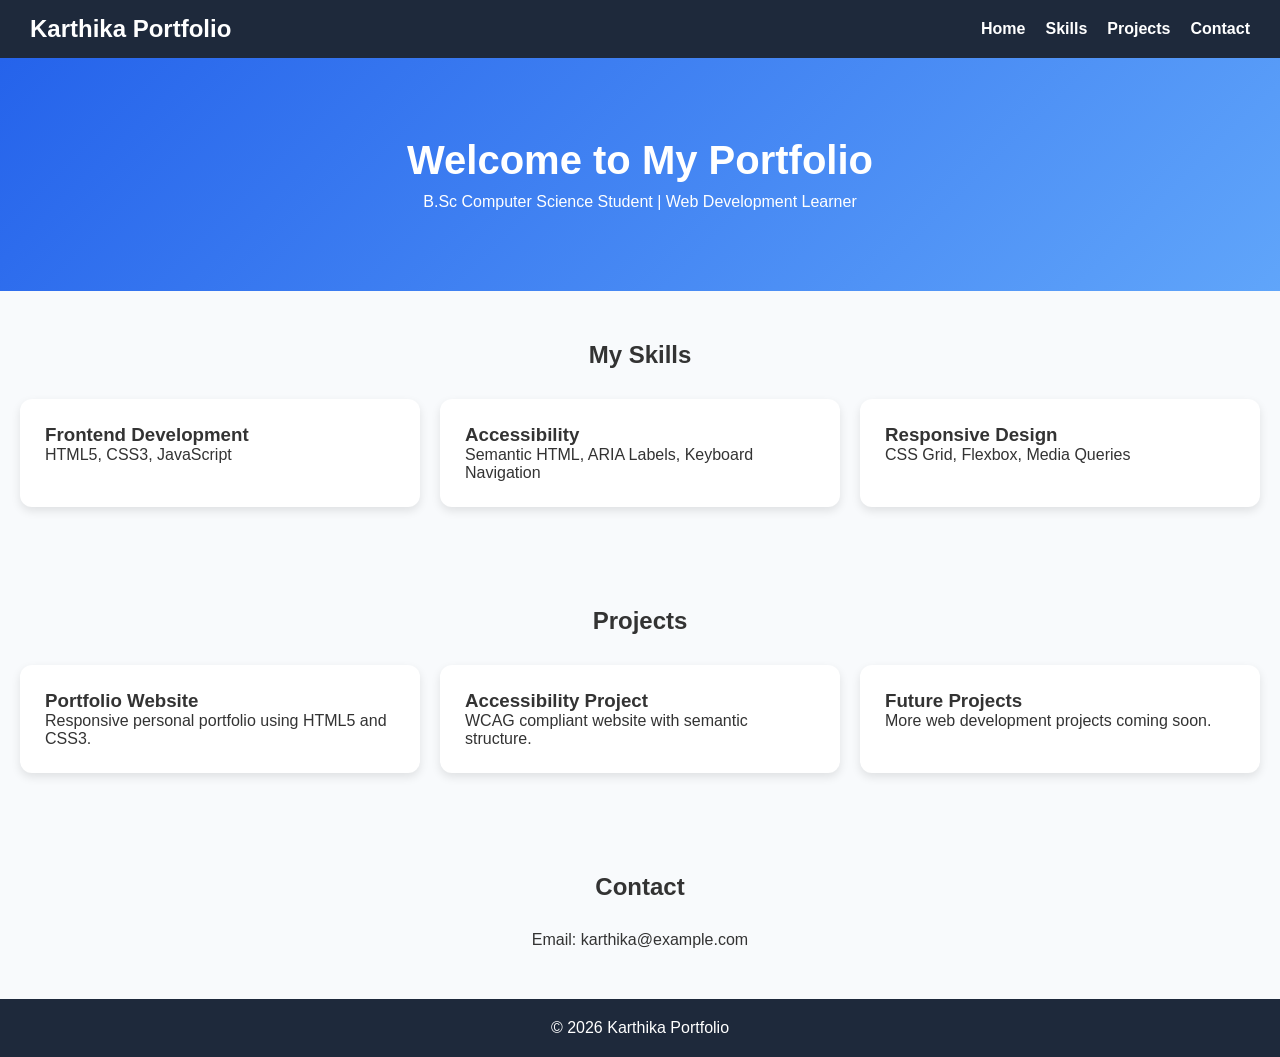
<file: index.html>
<!DOCTYPE html>
<html lang="en">
<head>
<meta charset="UTF-8">
<meta name="viewport" content="width=device-width, initial-scale=1.0">

<meta name="description" content="Responsive Portfolio Website">
<meta name="author" content="Karthika">

<title>Karthika Portfolio</title>

<link rel="stylesheet" href="style.css">
</head>

<body>

<header>
    <nav>
        <h1>Karthika Portfolio</h1>

        <ul>
            <li><a href="#">Home</a></li>
            <li><a href="#skills">Skills</a></li>
            <li><a href="#projects">Projects</a></li>
            <li><a href="#contact">Contact</a></li>
        </ul>
    </nav>
</header>

<section class="hero">
    <h2>Welcome to My Portfolio</h2>
    <p>B.Sc Computer Science Student | Web Development Learner</p>
</section>

<section id="skills">
    <h2 class="section-title">My Skills</h2>

    <div class="container">

        <article class="card">
            <h3>Frontend Development</h3>
            <p>HTML5, CSS3, JavaScript</p>
        </article>

        <article class="card">
            <h3>Accessibility</h3>
            <p>Semantic HTML, ARIA Labels, Keyboard Navigation</p>
        </article>

        <article class="card">
            <h3>Responsive Design</h3>
            <p>CSS Grid, Flexbox, Media Queries</p>
        </article>

    </div>
</section>

<section id="projects">
    <h2 class="section-title">Projects</h2>

    <div class="container">

        <div class="card">
            <h3>Portfolio Website</h3>
            <p>Responsive personal portfolio using HTML5 and CSS3.</p>
        </div>

        <div class="card">
            <h3>Accessibility Project</h3>
            <p>WCAG compliant website with semantic structure.</p>
        </div>

        <div class="card">
            <h3>Future Projects</h3>
            <p>More web development projects coming soon.</p>
        </div>

    </div>
</section>

<section id="contact">
    <h2 class="section-title">Contact</h2>
    <p>Email: karthika@example.com</p>
</section>

<footer>
    <p>&copy; 2026 Karthika Portfolio</p>
</footer>

</body>
</html>
</file>
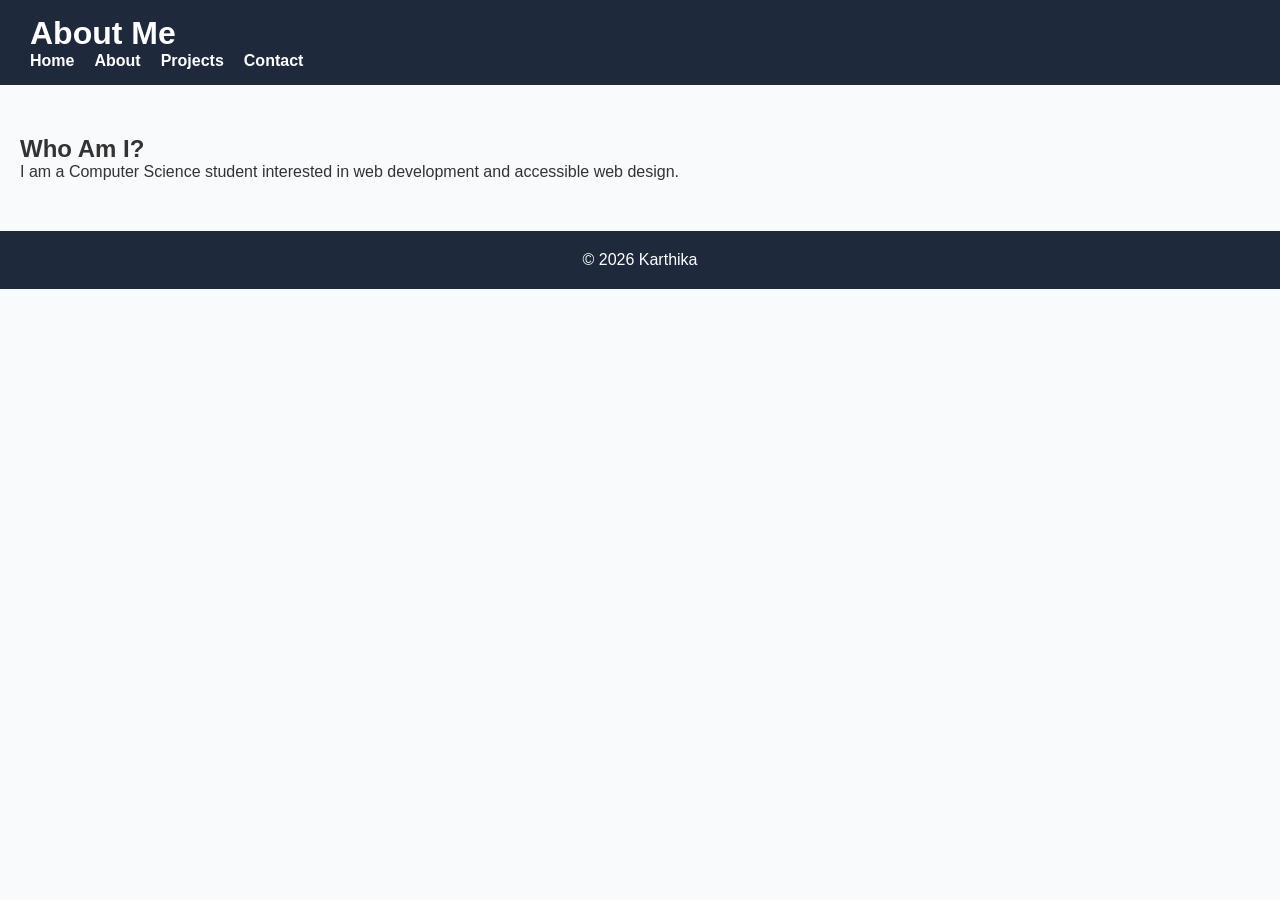
<file: about.html>
<!DOCTYPE html>
<html lang="en">
<head>
    <meta charset="UTF-8">
    <meta name="viewport" content="width=device-width, initial-scale=1.0">

    <meta name="description" content="About Karthika portfolio website">

    <title>About</title>

    <link rel="stylesheet" href="style.css">
</head>
<body>

<header>
    <h1>About Me</h1>

    <nav aria-label="Main Navigation">
        <ul>
            <li><a href="index.html">Home</a></li>
            <li><a href="about.html">About</a></li>
            <li><a href="projects.html">Projects</a></li>
            <li><a href="contact.html">Contact</a></li>
        </ul>
    </nav>
</header>

<main>

    <section aria-labelledby="about-heading">
        <h2 id="about-heading">Who Am I?</h2>

        <article>
            <p>
                I am a Computer Science student interested in web development and accessible web design.
            </p>
        </article>
    </section>

</main>

<footer>
    <p>&copy; 2026 Karthika</p>
</footer>

</body>
</html>
</file>
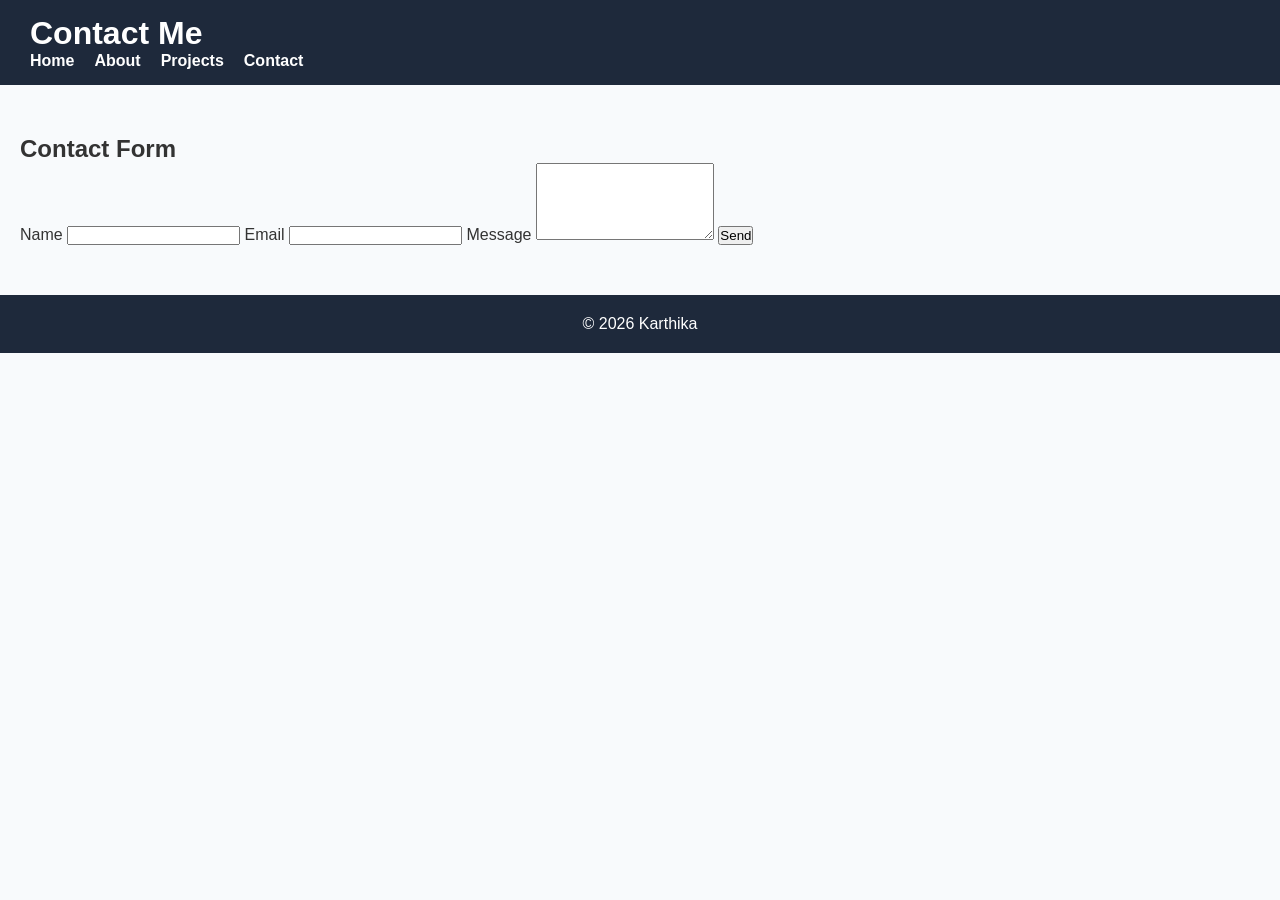
<file: contact.html>
<!DOCTYPE html>
<html lang="en">
<head>
    <meta charset="UTF-8">
    <meta name="viewport" content="width=device-width, initial-scale=1.0">

    <meta name="description" content="Contact page for portfolio website">

    <title>Contact</title>

    <link rel="stylesheet" href="style.css">
</head>
<body>

<header>
    <h1>Contact Me</h1>

    <nav aria-label="Main Navigation">
        <ul>
            <li><a href="index.html">Home</a></li>
            <li><a href="about.html">About</a></li>
            <li><a href="projects.html">Projects</a></li>
            <li><a href="contact.html">Contact</a></li>
        </ul>
    </nav>
</header>

<main>

    <section aria-labelledby="contact-heading">

        <h2 id="contact-heading">Contact Form</h2>

        <form aria-label="Contact Form">

            <label for="name">Name</label>
            <input type="text" id="name" name="name" required>

            <label for="email">Email</label>
            <input type="email" id="email" name="email" required>

            <label for="message">Message</label>
            <textarea id="message" name="message" rows="5"></textarea>

            <button type="submit">Send</button>

        </form>

    </section>

</main>

<footer>
    <p>&copy; 2026 Karthika</p>
</footer>

</body>
</html>
</file>
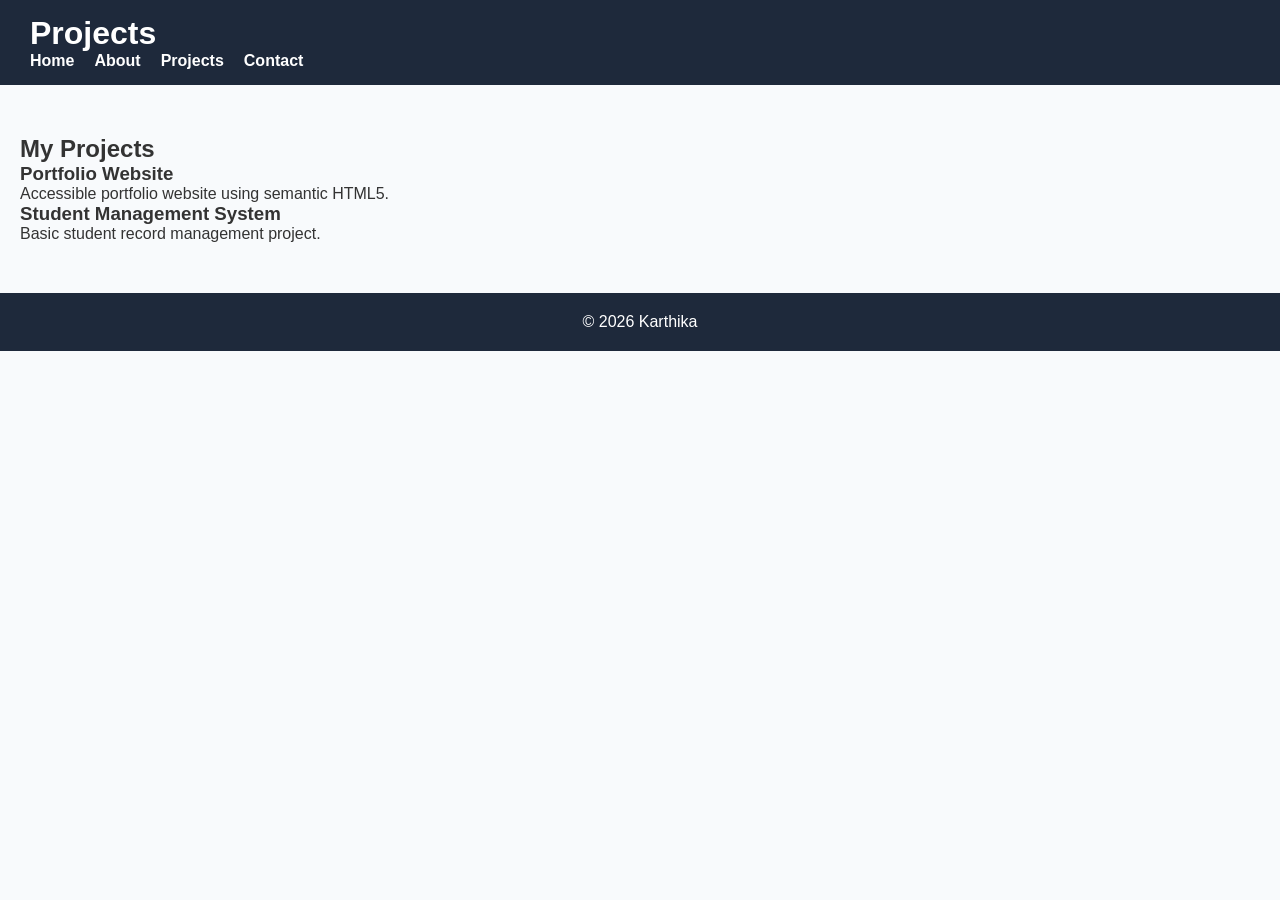
<file: projects.html>
<!DOCTYPE html>
<html lang="en">
<head>
    <meta charset="UTF-8">
    <meta name="viewport" content="width=device-width, initial-scale=1.0">

    <meta name="description" content="Projects page of portfolio website">

    <title>Projects</title>

    <link rel="stylesheet" href="style.css">
</head>
<body>

<header>
    <h1>Projects</h1>

    <nav aria-label="Main Navigation">
        <ul>
            <li><a href="index.html">Home</a></li>
            <li><a href="about.html">About</a></li>
            <li><a href="projects.html">Projects</a></li>
            <li><a href="contact.html">Contact</a></li>
        </ul>
    </nav>
</header>

<main>

    <section aria-labelledby="projects-heading">
        <h2 id="projects-heading">My Projects</h2>

        <article>
            <h3>Portfolio Website</h3>
            <p>Accessible portfolio website using semantic HTML5.</p>
        </article>

        <article>
            <h3>Student Management System</h3>
            <p>Basic student record management project.</p>
        </article>

    </section>

</main>

<footer>
    <p>&copy; 2026 Karthika</p>
</footer>

</body>
</html>
</file>
<file: style.css>
/* CSS Variables */
:root {
    --primary: #2563eb;
    --secondary: #1e293b;
    --background: #f8fafc;
    --card: #ffffff;
    --text: #333333;
}

* {
    margin: 0;
    padding: 0;
    box-sizing: border-box;
}

body {
    font-family: Arial, sans-serif;
    background: var(--background);
    color: var(--text);
}

/* Header */
header {
    background: var(--secondary);
    color: white;
    padding: 15px 30px;
}

/* Flexbox Navigation */
nav {
    display: flex;
    justify-content: space-between;
    align-items: center;
}

nav ul {
    list-style: none;
    display: flex;
    gap: 20px;
}

nav a {
    color: white;
    text-decoration: none;
    font-weight: bold;
}

nav a:hover {
    color: #93c5fd;
}

/* Hero Section */
.hero {
    text-align: center;
    padding: 80px 20px;
    background: linear-gradient(135deg,#2563eb,#60a5fa);
    color: white;
}

.hero h2 {
    font-size: 2.5rem;
    margin-bottom: 10px;
}

/* Section */
section {
    padding: 50px 20px;
}

.section-title {
    text-align: center;
    margin-bottom: 30px;
}

/* CSS Grid Layout */
.container {
    display: grid;
    grid-template-columns: repeat(auto-fit,minmax(250px,1fr));
    gap: 20px;
}

/* Cards */
.card {
    background: var(--card);
    padding: 25px;
    border-radius: 12px;
    box-shadow: 0px 4px 10px rgba(0,0,0,0.1);
    transition: 0.3s;
}

.card:hover {
    transform: translateY(-5px);
}

/* Contact */
#contact {
    text-align: center;
}

/* Footer */
footer {
    text-align: center;
    background: var(--secondary);
    color: white;
    padding: 20px;
}

/* Responsive Design */
@media(max-width:768px){

    nav {
        flex-direction: column;
        gap: 15px;
    }

    nav ul {
        flex-direction: column;
        text-align: center;
    }

    .hero h2 {
        font-size: 2rem;
    }
}

@media(max-width:480px){

    .hero {
        padding: 50px 10px;
    }

    .hero h2 {
        font-size: 1.5rem;
    }
}
</file>
